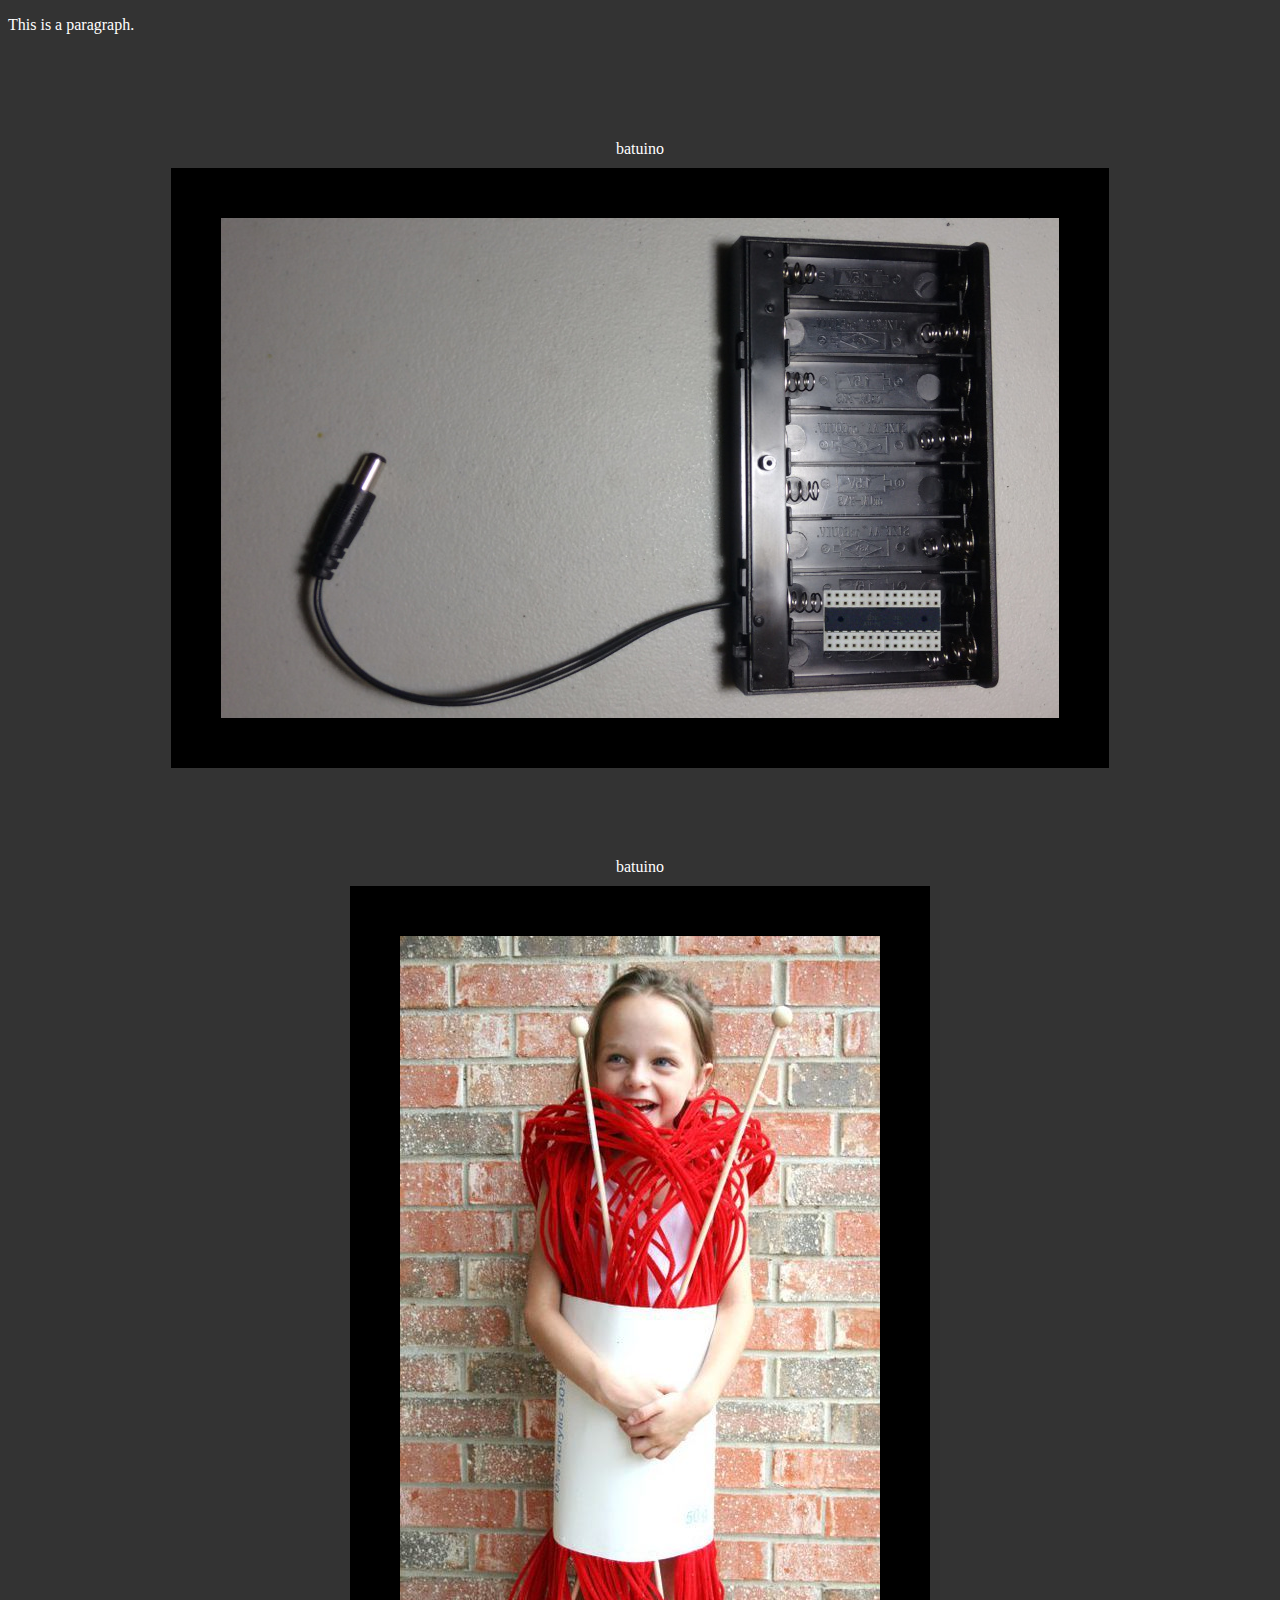
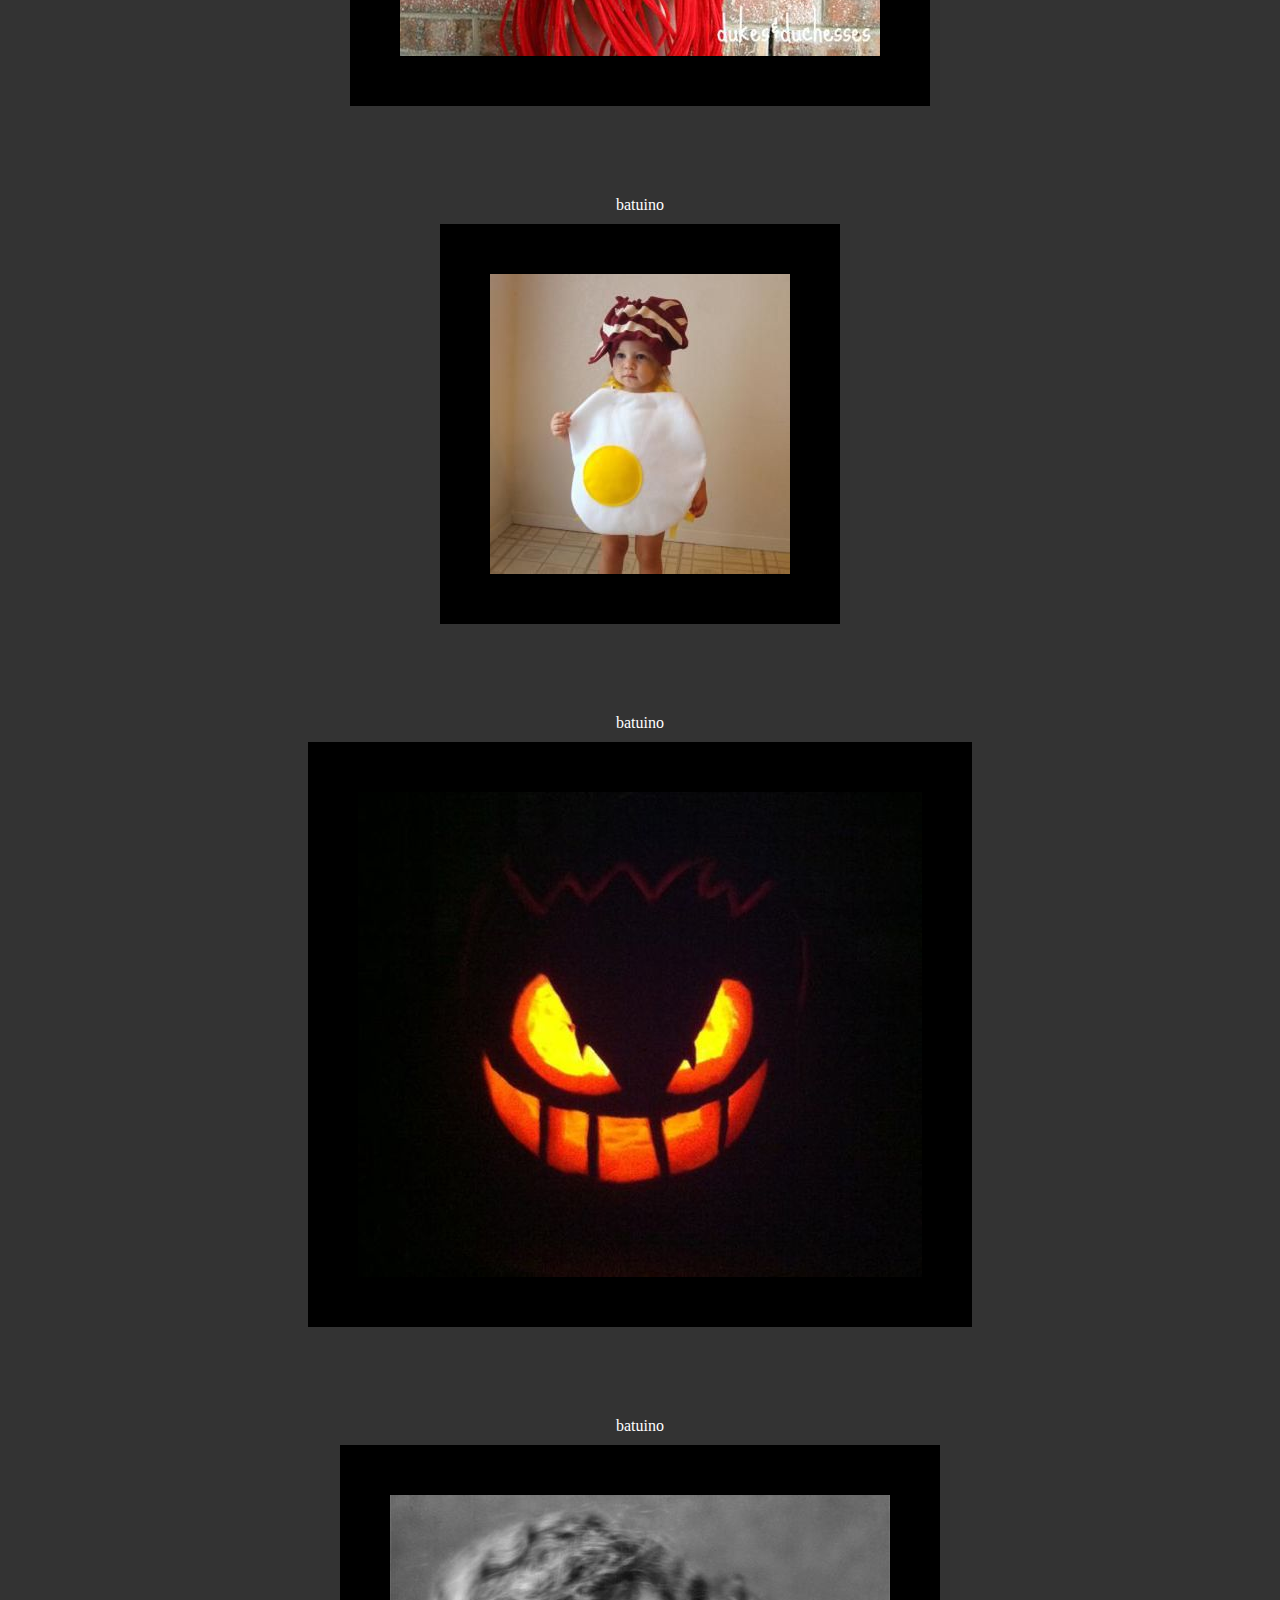
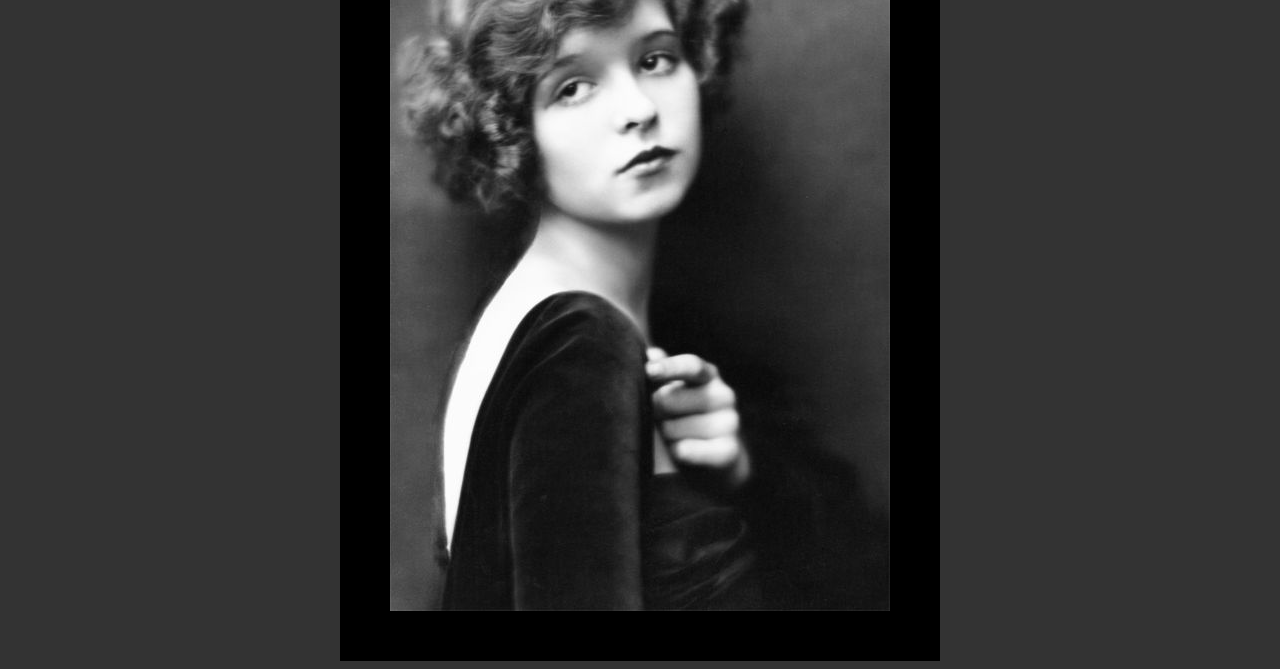
<file: app/index.html>
<!DOCTYPE html>
<html>
<head>
<title>Page Title</title>

<link rel="stylesheet" href="styles/styles.css" />

</head>
<body>

<p>This is a paragraph.</p>

<div class="pics">
  <div class="words" id="05">batuino</div><img src="images/05.jpg" alt="" />
  <div class="words" id="04">batuino</div><img src="images/04.jpg" alt="" />
  <div class="words" id="03">batuino</div><img src="images/03.jpg" alt="" />
  <div class="words" id="02">batuino</div><img src="images/02.jpg" alt="" />
  <div class="words" id="01">batuino</div><img src="images/01.jpg" alt="" />
</div>

</body>
</html>
</file>
<file: app/styles/styles.css>
html {
  background: #333;
  color: #fff;
}

.pics {
  text-align: center;
}

.words {
  padding-top: 90px;
  padding-bottom: 10px;
}

img {
  display: block;
  margin-left: auto;
  margin-right: auto;
  border: 50px solid #000000;
}
</file>
